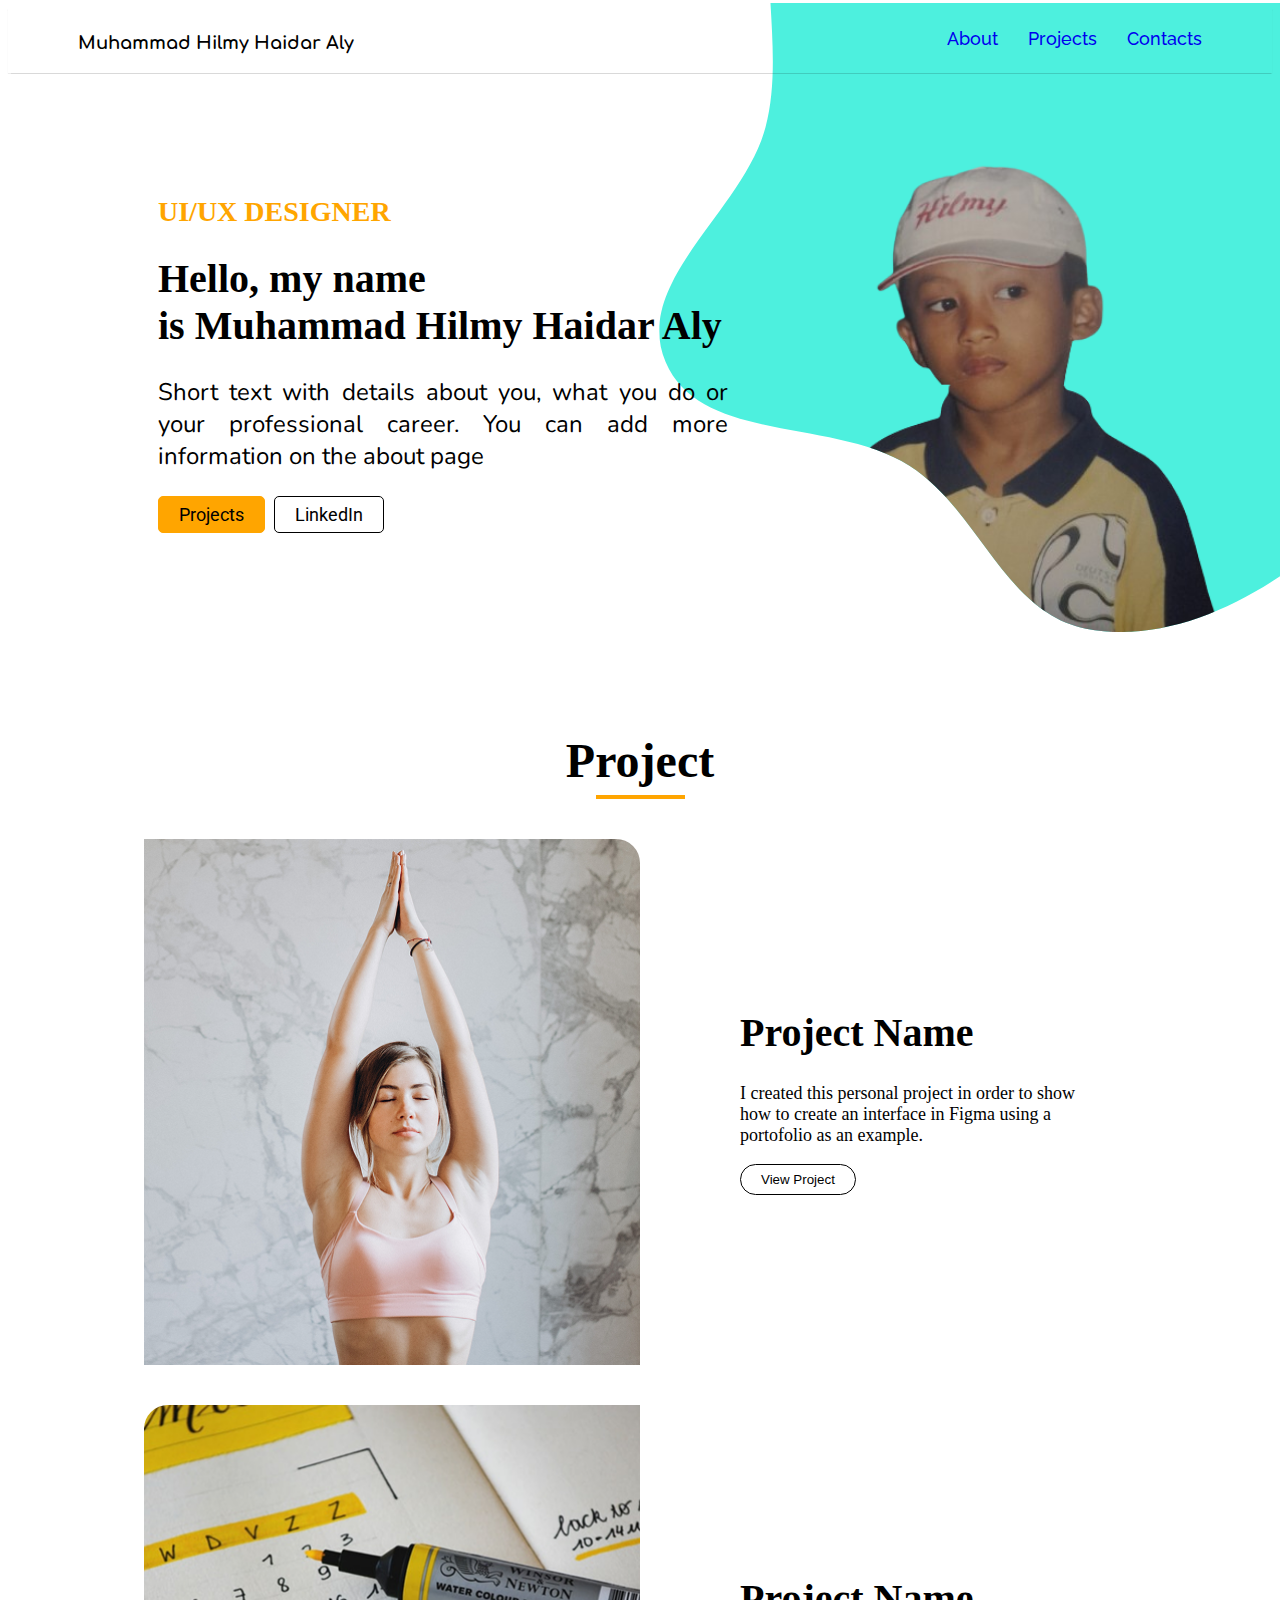
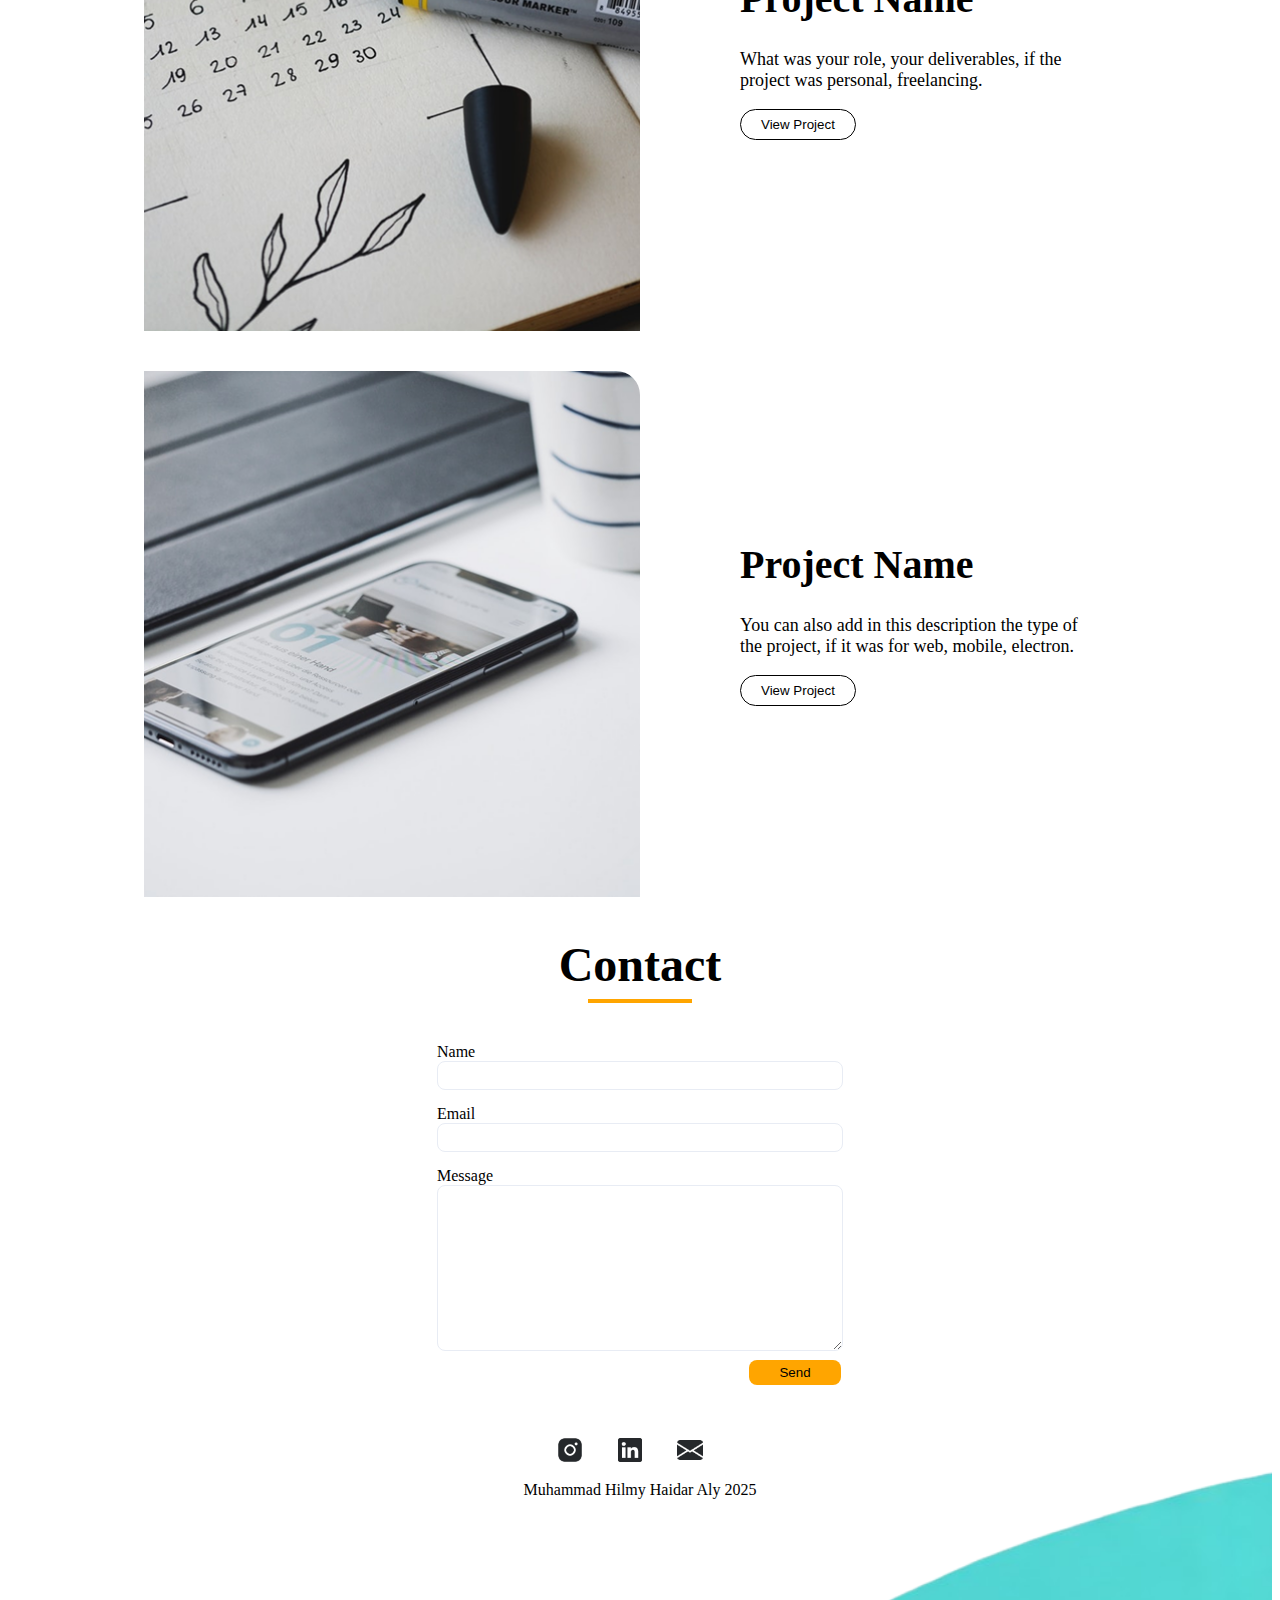
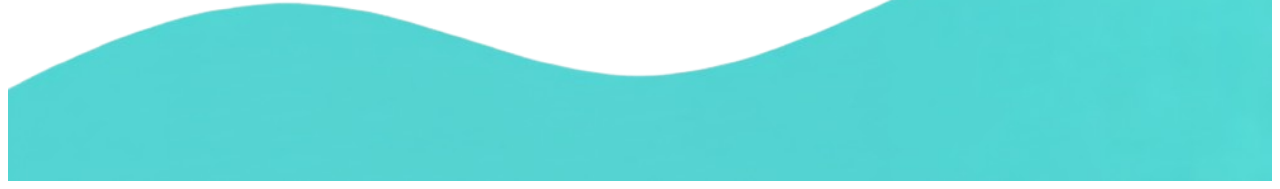
<file: index.html>
<!DOCTYPE html>
<html lang="en">
  <head>
    <meta charset="UTF-8" />
    <meta name="viewport" content="width=device-width, initial-scale=1.0" />
    <title>My-portofolio</title>

    <!-- Fonts -->
    <link
      rel="stylesheet"
      href="https://fonts.googleapis.com/css2?family=Comfortaa:wght@400;600;700&display=swap"
    />
    <link
      href="https://fonts.googleapis.com/css2?family=Raleway:wght@400;600;700&display=swap"
      rel="stylesheet"
    />
    <link
      href="https://fonts.googleapis.com/css2?family=Nunito:wght@400;600;700&display=swap"
      rel="stylesheet"
    />
    <link
      href="https://fonts.googleapis.com/css2?family=Roboto:wght@400;500;700&display=swap"
      rel="stylesheet"
    />

    <link rel="stylesheet" href="style.css" />
  </head>

  <body>
    <!-- HEADER -->
    <header>
      <p class="logo">Muhammad Hilmy Haidar Aly</p>

      <!-- checkbox + label = hamburger (mobile first) -->
      <label for="nav-toggle" class="hamburger">&#9776;</label>
      <input type="checkbox" id="nav-toggle" />

      <nav>
        <a href="./about.html" style="text-decoration: none">
          <p class="nav-item">About</p>
        </a>
        <a href="/" style="text-decoration: none">
          <p class="nav-item">Projects</p>
        </a>
        <a href="./contact.html" style="text-decoration: none">
          <p class="nav-item">Contacts</p>
        </a>
      </nav>
    </header>

    <main>
      <!-- HERO SECTION -->
      <section class="hero-container">
        <!-- Text kiri -->
        <section class="hero-text">
          <h2 class="job-type">UI/UX DESIGNER</h2>
          <h1 class="name">
            Hello, my name<br />
            is Muhammad Hilmy Haidar Aly
          </h1>
          <p class="about-me">
            Short text with details about you, what you do or your professional
            career. You can add more information on the about page
          </p>
          <div style="margin-top: 20px">
            <button class="btn-project">Projects</button>
            <button class="btn-linkedin">LinkedIn</button>
          </div>
        </section>
        <!-- SVG kanan -->
        <section class="hero-img">
          <svg
            xmlns="http://www.w3.org/2000/svg"
            width="720"
            height="629"
            viewBox="0 0 720 629"
            fill="none"
          >
            <defs>
              <clipPath id="photoClip">
                <path
                  d="M426.755 -247.339C526.01 -242.623 630.416 -205.737 691.019 -128.942C747.053 -57.9359 709.403 42.8884 725.408 131.114C738.276 202.044 786.302 264.961 775.404 336.204C763.332 415.132 724.842 490.453 662.532 542.186C597.271 596.368 510.835 641.895 426.755 625.671C345.261 609.947 319.875 506.823 250.249 462.635C174.069 414.287 41.2528 440.785 6.43092 358.913C-27.6816 278.71 83.9568 208.257 106.308 124.209C131.067 31.1084 79.6084 -81.3667 143.094 -154.976C208.865 -231.236 324.689 -252.189 426.755 -247.339Z"
                />
              </clipPath>
            </defs>
            <path
              fill-rule="evenodd"
              clip-rule="evenodd"
              d="M426.755 -247.339C526.01 -242.623 630.416 -205.737 691.019 -128.942C747.053 -57.9359 709.403 42.8884 725.408 131.114C738.276 202.044 786.302 264.961 775.404 336.204C763.332 415.132 724.842 490.453 662.532 542.186C597.271 596.368 510.835 641.895 426.755 625.671C345.261 609.947 319.875 506.823 250.249 462.635C174.069 414.287 41.2528 440.785 6.43092 358.913C-27.6816 278.71 83.9568 208.257 106.308 124.209C131.067 31.1084 79.6084 -81.3667 143.094 -154.976C208.865 -231.236 324.689 -252.189 426.755 -247.339Z"
              fill="#4DF0DE"
            />
            <image
              x="90"
              y="-90"
              width="500"
              height="1000"
              href="./assets/hilmy.png"
              clip-path="url(#photoClip)"
            />
          </svg>
        </section>
      </section>
      <!-- CARD SECTION -->
      <section class="card">
        <h1 class="title-project">Project</h1>
        <hr class="project-hr" />
        <div>
          <div class="box1">
            <h1 class="box1_h1">Project Name</h1>
            <p class="box1_p">
              I created this personal project in order to show how to create an
              interface in Figma using a portofolio as an example.
            </p>
            <button class="btn-box1">View Project</button>
          </div>
          <div class="box2"></div>
        </div>
        <div>
          <div class="box3"></div>
          <div class="box4">
            <h1 class="box4_h1">Project Name</h1>
            <p class="box4_p">
              What was your role, your deliverables, if the project was
              personal, freelancing.
            </p>
            <button class="btn-box4">View Project</button>
          </div>
        </div>
        <div>
          <div class="box5">
            <h1 class="box5_h1">Project Name</h1>
            <p class="box5_p">
              You can also add in this description the type of the project, if
              it was for web, mobile, electron.
            </p>
            <button class="btn-box5">View Project</button>
          </div>
          <div class="box6"></div>
        </div>
      </section>
      <!-- Contact -->
      <section>
        <h1 class="title-contact">Contact</h1>
        <hr class="contact-hr" />
        <form
          style="display: flex; flex-direction: column; align-items: center"
        >
          <div>
            <label for="name" class="label-name">Name</label><br />
            <input type="text" id="name" class="input-name" />
          </div>
          <div>
            <label for="email" class="label-mail">Email</label><br />
            <input type="email" id="email" class="input-mail" />
          </div>
          <div>
            <label for="message" class="label-message">Message</label><br />
            <textarea
              name="message"
              id="message"
              class="input-message"
            ></textarea>
          </div>
          <button class="btn-send">Send</button>
        </form>
      </section>
    </main>

    <footer>
      <div
        style="
          display: flex;
          justify-content: center;
          margin-top: 50px;
          position: relative;
          z-index: 10;
          gap: 30px;
        "
      >
        <div>
          <a href="https://www.instagram.com/hilmy98/" target="_blank"
            ><img
              src="./assets/instagram.png"
              alt="instagram"
              style="
                width: 30px;
                height: 30px;
                display: block;
                object-fit: contain;
              "
          /></a>
        </div>
        <div>
          <a href="https://www.linkedin.com/in/m-hilmy/" target="_blank"
            ><img
              src="./assets/linkedin.png"
              alt="linkedin"
              style="
                width: 30px;
                height: 30px;
                display: block;
                object-fit: contain;
              "
          /></a>
        </div>
        <div style="width: 50px; height: 50px">
          <a href="https://mail.google.com/" target="_blank"
            ><img
              src="./assets/email.png"
              alt="mail"
              style="
                width: 30px;
                height: 30px;
                display: block;
                object-fit: contain;
              "
          /></a>
        </div>
      </div>
      <div style="display: flex; justify-content: center; margin-top: -20px">
        <p>Muhammad Hilmy Haidar Aly 2025</p>
      </div>
      <div class="footer-wave">
        <img src="./assets/vector.png" alt="footer" />
      </div>
    </footer>
  </body>
</html>
</file>
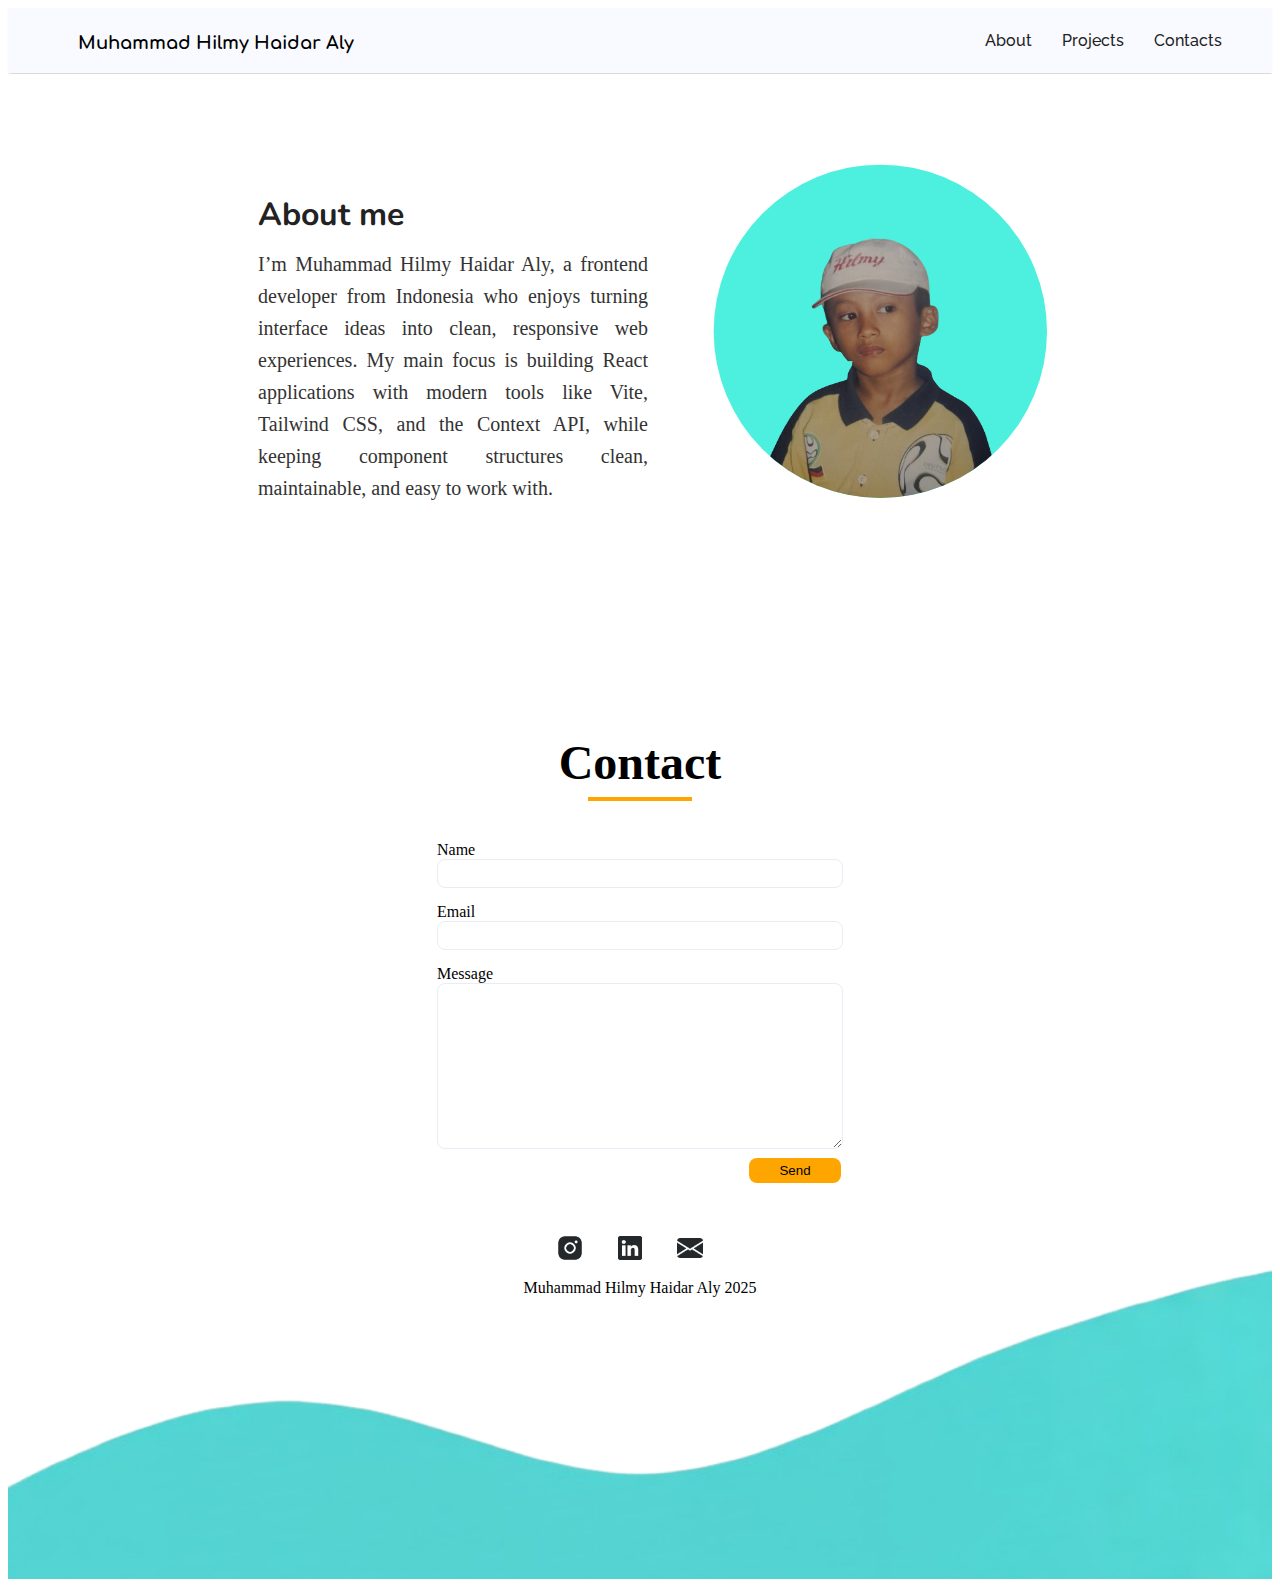
<file: about.html>
<!DOCTYPE html>
<html lang="en">
  <head>
    <meta charset="UTF-8" />
    <meta name="viewport" content="width=device-width, initial-scale=1.0" />
    <title>About</title>

    <!-- Fonts -->
    <link
      rel="stylesheet"
      href="https://fonts.googleapis.com/css2?family=Comfortaa:wght@400;600;700&display=swap"
    />
    <link
      rel="stylesheet"
      href="https://fonts.googleapis.com/css2?family=Raleway:wght@400;600;700&display=swap"
    />
    <link
      rel="stylesheet"
      href="https://fonts.googleapis.com/css2?family=Nunito:wght@400;600;700&display=swap"
    />
    <link
      rel="stylesheet"
      href="https://fonts.googleapis.com/css2?family=Roboto:wght@400;500;700&display=swap"
    />

    <link rel="stylesheet" href="styles.css" />
  </head>

  <body>
    <header>
      <p class="logo">Muhammad Hilmy Haidar Aly</p>

      <!-- checkbox + label = hamburger (mobile first) -->
      <input type="checkbox" id="nav-toggle" />
      <label for="nav-toggle" class="hamburger">&#9776;</label>

      <nav>
        <a href="./about.html">
          <p class="nav-item">About</p>
        </a>
        <a href="./index.html">
          <p class="nav-item">Projects</p>
        </a>
        <a href="./contact.html">
          <p class="nav-item">Contacts</p>
        </a>
      </nav>
    </header>

    <main>
      <section class="about-section">
        <div class="about-content">
          <h1>About me</h1>
          <p>
            I’m Muhammad Hilmy Haidar Aly, a frontend developer from Indonesia
            who enjoys turning interface ideas into clean, responsive web
            experiences. My main focus is building React applications with
            modern tools like Vite, Tailwind CSS, and the Context API, while
            keeping component structures clean, maintainable, and easy to work
            with.
          </p>
        </div>
        <div class="about-photo">
          <svg viewBox="0 0 600 600">
            <circle r="200" cx="250" cy="250" fill="#4DF0DE" />
            <!-- Mask lingkaran -->
            <mask id="svgmask1">
              <rect width="600" height="400" fill="black" />
              <circle r="200" cx="250" cy="250" fill="white" />
            </mask>
            <!-- Foto termask -->
            <image
              x="-50"
              y="105"
              width="600"
              height="400"
              href="./assets/hilmy.png"
              mask="url(#svgmask1)"
            />
          </svg>
        </div>
      </section>
      <!-- Contact -->
      <section>
        <h1 class="title-contact">Contact</h1>
        <hr class="contact-hr" />
        <form
          style="display: flex; flex-direction: column; align-items: center"
        >
          <div>
            <label for="name" class="label-name">Name</label><br />
            <input type="text" id="name" class="input-name" />
          </div>
          <div>
            <label for="email" class="label-mail">Email</label><br />
            <input type="email" id="email" class="input-mail" />
          </div>
          <div>
            <label for="message" class="label-message">Message</label><br />
            <textarea
              name="message"
              id="message"
              class="input-message"
            ></textarea>
          </div>
          <button class="btn-send">Send</button>
        </form>
      </section>
    </main>

    <footer>
      <div
        style="
          display: flex;
          justify-content: center;
          margin-top: 50px;
          position: relative;
          z-index: 10;
          gap: 30px;
        "
      >
        <div>
          <a href="https://www.instagram.com/hilmy98/" target="_blank"
            ><img
              src="./assets/instagram.png"
              alt="instagram"
              style="
                width: 30px;
                height: 30px;
                display: block;
                object-fit: contain;
              "
          /></a>
        </div>
        <div>
          <a href="https://www.linkedin.com/in/m-hilmy/" target="_blank"
            ><img
              src="./assets/linkedin.png"
              alt="linkedin"
              style="
                width: 30px;
                height: 30px;
                display: block;
                object-fit: contain;
              "
          /></a>
        </div>
        <div style="width: 50px; height: 50px">
          <a href="https://mail.google.com/" target="_blank"
            ><img
              src="./assets/email.png"
              alt="mail"
              style="
                width: 30px;
                height: 30px;
                display: block;
                object-fit: contain;
              "
          /></a>
        </div>
      </div>
      <div style="display: flex; justify-content: center; margin-top: -20px">
        <p>Muhammad Hilmy Haidar Aly 2025</p>
      </div>
      <div class="footer-wave">
        <img src="./assets/vector.png" alt="footer" />
      </div>
    </footer>
  </body>
</html>
</file>
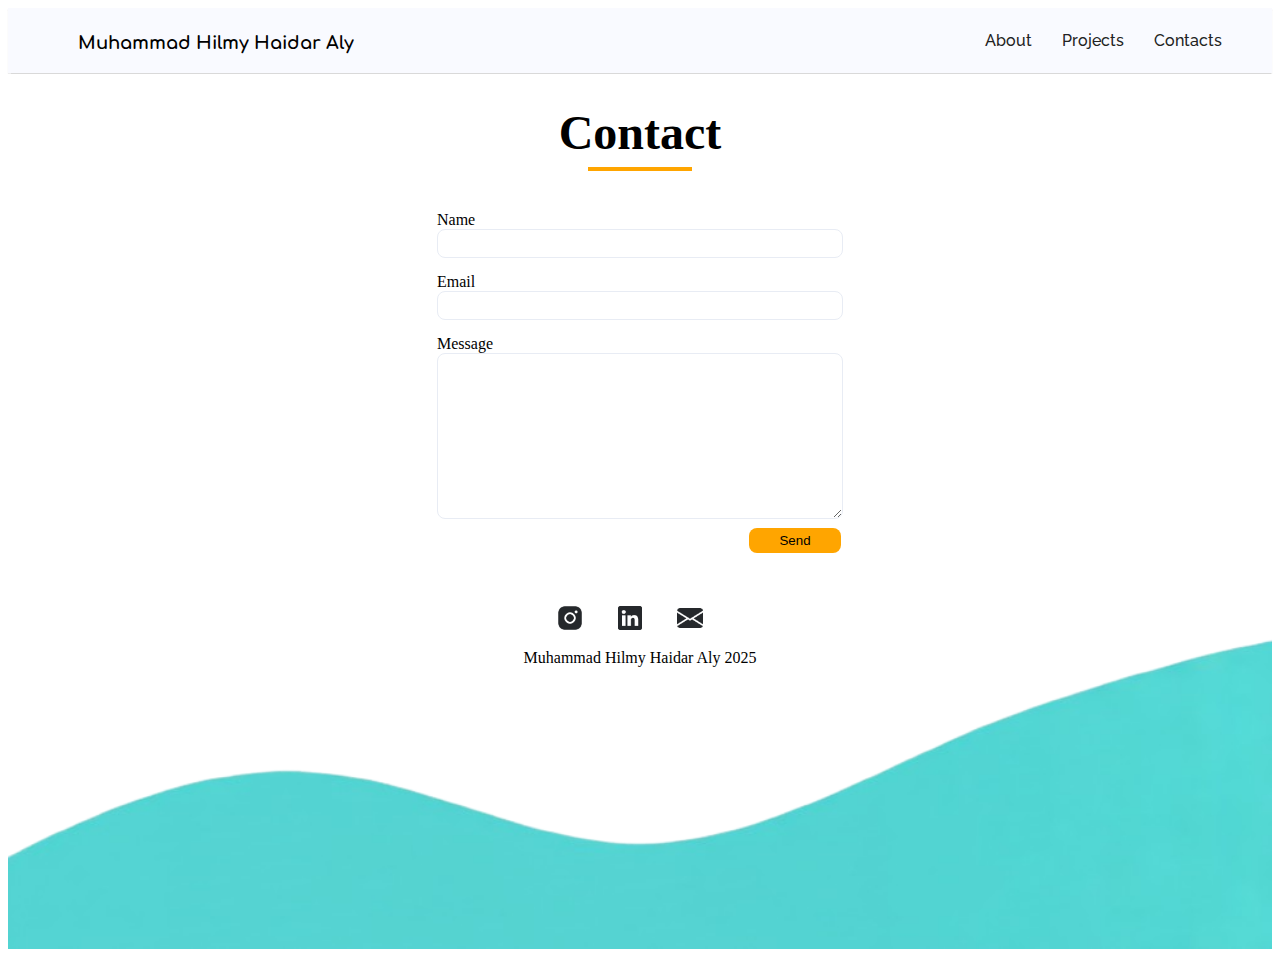
<file: contact.html>
<!DOCTYPE html>
<html lang="en">
  <head>
    <meta charset="UTF-8" />
    <meta name="viewport" content="width=device-width, initial-scale=1.0" />
    <title>About</title>

    <!-- Fonts -->
    <link
      rel="stylesheet"
      href="https://fonts.googleapis.com/css2?family=Comfortaa:wght@400;600;700&display=swap"
    />
    <link
      rel="stylesheet"
      href="https://fonts.googleapis.com/css2?family=Raleway:wght@400;600;700&display=swap"
    />
    <link
      rel="stylesheet"
      href="https://fonts.googleapis.com/css2?family=Nunito:wght@400;600;700&display=swap"
    />
    <link
      rel="stylesheet"
      href="https://fonts.googleapis.com/css2?family=Roboto:wght@400;500;700&display=swap"
    />

    <link rel="stylesheet" href="styles.css" />
  </head>

  <body>
    <header>
      <p class="logo">Muhammad Hilmy Haidar Aly</p>

      <!-- checkbox + label = hamburger (mobile first) -->
      <input type="checkbox" id="nav-toggle" />
      <label for="nav-toggle" class="hamburger">&#9776;</label>

      <nav>
        <a href="./about.html">
          <p class="nav-item">About</p>
        </a>
        <a href="./index.html">
          <p class="nav-item">Projects</p>
        </a>
        <p class="nav-item">Contacts</p>
      </nav>
    </header>

    <main>
      <!-- Contact -->
      <section>
        <h1 class="title-contact">Contact</h1>
        <hr class="contact-hr" />
        <form
          style="display: flex; flex-direction: column; align-items: center"
        >
          <div>
            <label for="name" class="label-name">Name</label><br />
            <input type="text" id="name" class="input-name" />
          </div>
          <div>
            <label for="email" class="label-mail">Email</label><br />
            <input type="email" id="email" class="input-mail" />
          </div>
          <div>
            <label for="message" class="label-message">Message</label><br />
            <textarea
              name="message"
              id="message"
              class="input-message"
            ></textarea>
          </div>
          <button class="btn-send">Send</button>
        </form>
      </section>
    </main>

    <footer>
      <div
        style="
          display: flex;
          justify-content: center;
          margin-top: 50px;
          position: relative;
          z-index: 10;
          gap: 30px;
        "
      >
        <div>
          <a href="https://www.instagram.com/hilmy98/" target="_blank"
            ><img
              src="./assets/instagram.png"
              alt="instagram"
              style="
                width: 30px;
                height: 30px;
                display: block;
                object-fit: contain;
              "
          /></a>
        </div>
        <div>
          <a href="https://www.linkedin.com/in/m-hilmy/" target="_blank"
            ><img
              src="./assets/linkedin.png"
              alt="linkedin"
              style="
                width: 30px;
                height: 30px;
                display: block;
                object-fit: contain;
              "
          /></a>
        </div>
        <div style="width: 50px; height: 50px">
          <a href="https://mail.google.com/" target="_blank"
            ><img
              src="./assets/email.png"
              alt="mail"
              style="
                width: 30px;
                height: 30px;
                display: block;
                object-fit: contain;
              "
          /></a>
        </div>
      </div>
      <div style="display: flex; justify-content: center; margin-top: -20px">
        <p>Muhammad Hilmy Haidar Aly 2025</p>
      </div>
      <div class="footer-wave">
        <img src="./assets/vector.png" alt="footer" />
      </div>
    </footer>
  </body>
</html>
</file>
<file: style.css>
<<<<<<< HEAD
/* =============== style halaman index =============== */
/* ========== MOBILE FIRST (DEFAULT) ========== */

html,
body {
  overflow-x: hidden;
  margin: 0;
  padding: 0;
  background-color: #f9faff;
}

/* HEADER MOBILE */
header {
  display: flex;
  flex-direction: row; /* mobile: logo kiri, hamburger kanan */
  justify-content: space-between;
  align-items: center;
  padding: 20px;
  z-index: 50;
  position: fixed;
  top: 0;
  left: 0;
  right: 0;
  box-shadow: 0 0.5px 1px rgba(0, 0, 0, 0.15);
}

.logo {
  margin: 0;
  font-family: Comfortaa;
  font-size: 18px;
  font-weight: 700;
}

header nav {
  display: flex;
  gap: 30px;
  position: fixed;
  top: 70px;

  /* FULL LEBAR LAYAR */
  left: 20px;
  right: 20px;
  width: auto;
  margin: 0 auto;

  flex-direction: column;
  background-color: #f9faff;
  padding: 10px 16px;
  border-radius: 0 0 8px 8px;
  box-shadow: 0 8px 20px rgba(0, 0, 0, 0.12);
  background-color: rgba(249, 250, 255, 0.5);
  display: none; /* MOBILE FIRST: disembunyikan */
  z-index: 60;
  text-align: center;
}

.nav-item {
  margin: 0;
  font-family: Raleway;
  font-size: 18px;
  font-weight: 700;
}

/* HAMBURGER CHECKBOX (MOBILE FIRST) */
#nav-toggle {
  display: none; /* sembunyikan checkbox */
}

.hamburger {
  font-size: 26px;
  cursor: pointer;
  user-select: none;
}

/* Saat checkbox dicentang → tampilkan nav (masih mobile) */
#nav-toggle:checked ~ nav {
  display: flex;
}

/* HERO MOBILE */
.job-type {
  color: #4df0de;
  font-size: clamp(1.5rem, 6vw, 3rem);
}

.name {
  font-size: clamp(1.5rem, 4vw, 3rem);
  text-align: justify;
}

.about-me {
  font-size: clamp(0.5rem, 4vw, 3rem);
  font-family: Nunito;
  text-align: justify;
}

.btn-project {
  padding: 5px 10px;
  background-color: #4df0de;
  border: 1px solid #4df0de;
  border-radius: 5px;
  font-family: Roboto;
  font-size: 18px;
}

.btn-linkedin {
  padding: 5px 10px;
  border: 1px solid black;
  background-color: white;
  border-radius: 5px;
  margin-left: 3px;
  font-family: Roboto;
  font-size: 18px;
}

/* HERO MOBILE */
.hero-container {
  display: flex;
  flex-direction: row; /* teks kiri, gambar kanan */
  align-items: center;
  gap: 12px;
  margin-left: 0;
  position: relative; /* anchor untuk hero-img absolute */
  padding-top: 600px;
  padding-left: 50px;
}

.hero-text {
  margin-top: 40px;
  margin-left: 50px;
  text-align: left;
  position: relative;
  z-index: 20;
  max-width: 60%;
}

.hero-img {
  position: absolute; /* jadi background bentuk kuning+foto */
  top: -80px; /* tarik ke atas */
  right: -10%; /* sedikit keluar kanan */
  margin: 0;
  transform: scale(1);
  width: auto;
  display: flex;
  justify-content: center;
  z-index: 3;
}

.card {
  margin-top: 250px;
}

.card > div {
  display: flex;
  flex-direction: column;
  /* gap: 20px; */
  margin-bottom: 40px;
  padding: 0 10px;

  .box1 {
    order: 2;
    border-top-left-radius: 0px;
    border-top-right-radius: 0px;
  }

  .box2 {
    order: 1;
    border-bottom-left-radius: 0px;
    border-bottom-right-radius: 0px;
  }

  .box3 {
    border-bottom-left-radius: 0px;
    border-bottom-right-radius: 0px;
  }

  .box4 {
    border-top-left-radius: 0px;
    border-top-right-radius: 0px;
  }

  .box5 {
    order: 2;
    border-top-left-radius: 0px;
    border-top-right-radius: 0px;
  }

  .box6 {
    order: 1;
    border-bottom-left-radius: 0px;
    border-bottom-right-radius: 0px;
  }
}

/* .card > div .box1 + .box2 {
  flex-direction: column-reverse;
} */

/* Semua box responsif mobile */
.box1,
.box2,
.box3,
.box4,
.box5,
.box6 {
  width: 100%;
  min-height: 500px;
  background-size: cover;
  background-position: center;
  border-radius: 24px;
}

.box1,
.box4,
.box5 {
  background-color: #ffffff;
}

.box1_h1 {
  font-size: 36px;
  font-weight: 700;
  margin-top: 170px;
  margin-left: 50px;
}

.box1_p {
  font-size: 16px;
  font-weight: 400;
  margin-left: 50px;
  margin-right: 50px;
}

.btn-box1 {
  display: block;
  border-radius: 20px;
  padding: 7px 10px;
  background-color: #fff;
  border: 1px solid #000;
  margin-left: 50px;
}

.box4_h1 {
  font-size: 36px;
  font-weight: 700;
  margin-top: 170px;
  margin-left: 50px;
}

.box4_p {
  font-size: 16px;
  font-weight: 400;
  margin-left: 50px;
  margin-right: 50px;
}

.btn-box4 {
  display: block;
  border-radius: 20px;
  padding: 7px 10px;
  background-color: #fff;
  border: 1px solid #000;
  margin-left: 50px;
}

.box5_h1 {
  font-size: 36px;
  font-weight: 700;
  margin-top: 170px;
  margin-left: 50px;
}

.box5_p {
  font-size: 16px;
  font-weight: 400;
  margin-left: 50px;
  margin-right: 50px;
}

.btn-box5 {
  display: block;
  border-radius: 20px;
  padding: 7px 10px;
  background-color: #fff;
  border: 1px solid #000;
  margin-left: 50px;
}

.box2 {
  background-image: url("./assets/box1.png");
}

.box3 {
  background-image: url("./assets/box2.png");
}

.box6 {
  background-image: url("./assets/box3.png");
}

.footer-wave {
  margin: 0;
  padding: 0;
}

.footer-wave img {
  width: 100%;
  display: block; /* WAJIB: hilangkan jarak kosong default */
  margin: 0;
  padding: 0;
}

.title-project {
  display: flex;
  justify-content: center;
  font-size: 40px;
}

.title-contact {
  display: flex;
  justify-content: center;
  font-size: 40px;
}

.project-hr {
  width: 85px;
  margin: -25px auto 40px auto;
  border: 2px solid #4df0de;
}

.contact-hr {
  width: 100px;
  margin: -25px auto 40px auto;
  border: 2px solid #4df0de;
}

.label-name {
  font-size: 16px;
  font-weight: 400;
}

.input-name {
  width: 300px;
  border: 1px solid #e8ecf4;
  height: 25px;
  border-radius: 8px;
  margin-bottom: 15px;
}

.label-mail {
  font-size: 16px;
  font-weight: 400;
}

.input-mail {
  width: 300px;
  border: 1px solid #e8ecf4;
  height: 25px;
  border-radius: 8px;
  margin-bottom: 15px;
}

.label-message {
  font-size: 16px;
  font-weight: 400;
}

.input-message {
  width: 300px;
  border: 1px solid #e8ecf4;
  height: 160px;
  border-radius: 8px;
  margin-bottom: 5px;
}

.btn-send {
  margin-left: 210px;
  padding: 5px 30px;
  background-color: #4df0de;
  border: none;
  border-radius: 8px;
}

/* ========== DESKTOP (OVERRIDE) ========== */
@media screen and (min-width: 1024px) {
  .hamburger {
    display: none; /* desktop: hamburger hilang */
  }

  header {
    flex-direction: row;
    justify-content: space-between;
    align-items: center;
    padding: 20px 50px;
    position: fixed;
    top: 0;
    left: 0;
    right: 0;
    box-shadow: 0 0.5px 1px rgba(0, 0, 0, 0.15);
  }

  header nav {
    position: absolute;
    z-index: 10;
    right: 0;
    margin-top: -50px;
    margin-right: 70px;
    flex-direction: row;
    background: none;
    box-shadow: none;
    padding: 0;
    display: flex; /* desktop: nav selalu kelihatan */
    width: auto;
    left: auto;
  }

  .logo {
    margin: 0;
    font-family: Comfortaa;
    font-size: 18px;
    font-weight: 700;
    margin-top: 5px;
    margin-left: 20px;
  }

  .nav-item {
    margin: 0;
    font-family: Raleway;
    font-size: 18px;
    font-weight: 500;
  }

  /* HERO DESKTOP */
  .job-type {
    color: #4df0de;
    font-size: 28px;
  }

  .name {
    font-size: 40px;
  }

  .about-me {
    font-size: 24px;
    font-family: Nunito;
    text-align: justify;
    max-width: 570px;
  }

  .hero-container {
    flex-direction: row;
    justify-content: space-between;
    padding: 70px 100px;
    position: relative;
  }

  .hero-img {
    position: absolute;
    top: -70px;
    right: 0;
    left: 0;
    z-index: 3;
    margin-bottom: 50px;
    transform: translateX(30%) scale(1);
  }

  .hero-text {
    margin-top: 80px;
    /* text-align: left; */
  }

  .btn-project {
    /* padding: 7px 10px; */
    padding: auto;
    background-color: #4df0de;
    border: 1px solid #4df0de;
    border-radius: 5px;
    font-family: Roboto;
    font-size: 18px;
  }

  .btn-linkedin {
    padding: auto;
    /* padding: 7px 10px; */
    border: 1px solid black;
    background-color: white;
    border-radius: 5px;
    margin-left: 5px;
    font-family: Roboto;
    font-size: 18px;
  }

  /* CARD DESKTOP */
  .card {
    margin-top: 300px;
  }

  .card > div {
    flex-direction: row;
    gap: 0;
    justify-content: center;
    padding: 0;
  }

  .title-project {
    display: flex;
    justify-content: center;
    margin-top: -250px;
    font-size: 48px;
  }

  .title-contact {
    display: flex;
    justify-content: center;
    font-size: 48px;
  }

  .project-hr {
    width: 85px;
    margin: -25px auto 40px auto;
    border: 2px solid #4df0de;
  }

  .contact-hr {
    width: 100px;
    margin: -25px auto 40px auto;
    border: 2px solid #4df0de;
  }

  /* BOX 496 × 526 */
  .box1,
  .box2,
  .box3,
  .box4,
  .box5,
  .box6 {
    width: 496px;
    height: 526px;
  }

  .box1 {
    background-color: white;
    border-top-left-radius: 24px;
    border-top-right-radius: 0px;
    border-bottom-left-radius: 24px;
    border-bottom-right-radius: 0px;
  }

  .box1_h1 {
    font-size: 40px;
    font-weight: 700;
    margin-top: 170px;
    margin-left: 100px;
  }

  .box1_p {
    font-size: 18px;
    font-weight: 400;
    margin-left: 100px;
  }

  .btn-box1 {
    display: block;
    border-radius: 20px;
    padding: 7px 20px;
    background-color: #fff;
    border: 1px solid #000;
    margin-left: 100px;
  }

  .box2 {
    background-image: url("./assets/box1.png");
    border-top-right-radius: 24px;
    border-top-left-radius: 0px;
    border-bottom-right-radius: 24px;
    border-bottom-left-radius: 0px;
  }

  .box3 {
    background-image: url("./assets/box2.png");
    border-top-left-radius: 24px;
    border-top-right-radius: 0px;
    border-bottom-left-radius: 24px;
    border-bottom-right-radius: 0px;
  }

  .box4 {
    background-color: white;
    border-top-right-radius: 24px;
    border-top-left-radius: 0px;
    border-bottom-right-radius: 24px;
    border-bottom-left-radius: 0px;
  }

  .box4_h1 {
    font-size: 40px;
    font-weight: 700;
    margin-top: 170px;
    margin-left: 100px;
  }

  .box4_p {
    font-size: 18px;
    font-weight: 400;
    margin-left: 100px;
  }

  .btn-box4 {
    display: block;
    border-radius: 20px;
    padding: 7px 20px;
    background-color: #fff;
    border: 1px solid #000;
    margin-left: 100px;
  }

  .box5 {
    background-color: white;
    border-top-left-radius: 24px;
    border-top-right-radius: 0px;
    border-bottom-left-radius: 24px;
    border-bottom-right-radius: 0px;
  }

  .box5_h1 {
    font-size: 40px;
    font-weight: 700;
    margin-top: 170px;
    margin-left: 100px;
  }

  .box5_p {
    font-size: 18px;
    font-weight: 400;
    margin-left: 100px;
  }

  .btn-box5 {
    display: block;
    border-radius: 20px;
    padding: 7px 20px;
    background-color: #fff;
    border: 1px solid #000;
    margin-left: 100px;
  }

  .box6 {
    background-image: url("./assets/box3.png");
    border-top-right-radius: 24px;
    border-bottom-right-radius: 24px;
    border-bottom-left-radius: 0px;
    border-top-left-radius: 0px;
  }

  .btn-send {
    margin-left: 310px;
    padding: 5px 30px;
    background-color: #4df0de;
    border: none;
    border-radius: 8px;
  }

  .footer-wave {
    margin: 0;
    padding: 0;
    margin-top: -50px;
  }

  .footer-wave img {
    width: 100%;
    display: block;
    margin: 0;
    padding: 0;
  }

  .label-name {
    font-size: 16px;
    font-weight: 400;
  }

  .input-name {
    width: 400px;
    border: 1px solid #e8ecf4;
    height: 25px;
    border-radius: 8px;
    margin-bottom: 15px;
  }

  .label-mail {
    font-size: 16px;
    font-weight: 400;
  }

  .input-mail {
    width: 400px;
    border: 1px solid #e8ecf4;
    height: 25px;
    border-radius: 8px;
    margin-bottom: 15px;
  }

  .label-message {
    font-size: 16px;
    font-weight: 400;
  }

  .input-message {
    width: 400px;
    border: 1px solid #e8ecf4;
    height: 160px;
    border-radius: 8px;
    margin-bottom: 5px;
  }
}
=======
/* =============== style halaman index =============== */
/* ========== MOBILE FIRST (DEFAULT) ========== */

html,
body {
  overflow-x: hidden !important;
  margin: 0;
  padding: 0;
  background-color: #f9faff;
}

/* HEADER MOBILE */
header {
  display: flex;
  flex-direction: row; /* mobile: logo kiri, hamburger kanan */
  justify-content: space-between;
  align-items: center;
  padding: 20px;
  z-index: 50;
  position: relative;
}

.logo {
  margin: 0;
  font-family: Comfortaa;
  font-size: 18px;
  font-weight: 700;
}

header nav {
  display: flex;
  gap: 30px;
  position: fixed !important;
  top: 70px;

  /* FULL LEBAR LAYAR */
  left: 20px;
  right: 20px;
  width: auto;
  margin: 0 auto;

  flex-direction: column;
  background-color: #f9faff;
  padding: 10px 16px;
  border-radius: 0 0 8px 8px;
  box-shadow: 0 8px 20px rgba(0, 0, 0, 0.12);
  background-color: rgba(249, 250, 255, 0.5);
  display: none; /* MOBILE FIRST: disembunyikan */
  z-index: 60;
  text-align: center;
}

.nav-item {
  margin: 0;
  font-family: Raleway;
  font-size: 18px;
  font-weight: 700;
}

/* HAMBURGER CHECKBOX (MOBILE FIRST) */
#nav-toggle {
  display: none; /* sembunyikan checkbox */
}

.hamburger {
  font-size: 26px;
  cursor: pointer;
  user-select: none;
}

/* Saat checkbox dicentang → tampilkan nav (masih mobile) */
#nav-toggle:checked ~ nav {
  display: flex;
}

/* HERO MOBILE */
.job-type {
  color: gold;
  font-size: 28px;
}

.name {
  font-size: 22px;
}

.about-me {
  font-size: 16px;
  font-family: Nunito;
}

.btn-project {
  padding: 5px 15px;
  background-color: gold;
  border: 1px solid #ffa500;
  border-radius: 5px;
  font-family: Roboto;
  font-size: 18px;
}

.btn-linkedin {
  padding: 5px 15px;
  border: 1px solid black;
  background-color: white;
  border-radius: 5px;
  margin-left: 5px;
  font-family: Roboto;
  font-size: 18px;
}

/* HERO MOBILE */
.hero-container {
  display: flex !important;
  flex-direction: row !important; /* teks kiri, gambar kanan */
  align-items: center !important;
  padding: 0 16px !important;
  gap: 12px;
  margin-left: 0;
  position: relative; /* anchor untuk hero-img absolute */
}

.hero-text {
  margin-top: 40px !important;
  margin-left: 50px;
  text-align: left !important;
  position: relative;
  z-index: 20;
  max-width: 60%;
}

.hero-img {
  position: absolute !important; /* jadi background bentuk kuning+foto */
  top: -80px; /* tarik ke atas */
  right: -10%; /* sedikit keluar kanan */
  margin: 0 !important;
  transform: scale(1);
  width: auto !important;
  display: flex;
  justify-content: center;
  z-index: 3;
}

.card {
  margin-top: 250px !important;
}

.card > div {
  display: flex;
  flex-direction: column;
  gap: 20px;
  margin-bottom: 40px;
  padding: 0 10px;
}

/* Semua box responsif mobile */
.box1,
.box2,
.box3,
.box4,
.box5,
.box6 {
  width: 100% !important;
  min-height: 500px;
  background-size: cover;
  background-position: center;
  border-radius: 24px;
}

.box1_h1 {
  font-size: 36px;
  font-weight: 700;
  margin-top: 170px;
  margin-left: 50px;
}

.box1_p {
  font-size: 16px;
  font-weight: 400;
  margin-left: 50px;
  margin-right: 50px;
}

.btn-box1 {
  display: block;
  border-radius: 20px;
  padding: 7px 10px;
  background-color: #fff;
  border: 1px solid #000;
  margin-left: 50px;
}

.box4_h1 {
  font-size: 36px;
  font-weight: 700;
  margin-top: 170px;
  margin-left: 50px;
}

.box4_p {
  font-size: 16px;
  font-weight: 400;
  margin-left: 50px;
  margin-right: 50px;
}

.btn-box4 {
  display: block;
  border-radius: 20px;
  padding: 7px 10px;
  background-color: #fff;
  border: 1px solid #000;
  margin-left: 50px;
}

.box5_h1 {
  font-size: 36px;
  font-weight: 700;
  margin-top: 170px;
  margin-left: 50px;
}

.box5_p {
  font-size: 16px;
  font-weight: 400;
  margin-left: 50px;
  margin-right: 50px;
}

.btn-box5 {
  display: block;
  border-radius: 20px;
  padding: 7px 10px;
  background-color: #fff;
  border: 1px solid #000;
  margin-left: 50px;
}

.box2 {
  background-image: url("./assets/box1.png");
}

.box3 {
  background-image: url("./assets/box2.png");
}

.box6 {
  background-image: url("./assets/box3.png");
}

.footer-wave {
  margin: 0;
  padding: 0;
}

.footer-wave img {
  width: 100%;
  display: block; /* WAJIB: hilangkan jarak kosong default */
  margin: 0;
  padding: 0;
}

.title-project {
  display: flex;
  justify-content: center;
  margin-top: 100px;
  font-size: 40px;
}

.title-contact {
  display: flex;
  justify-content: center;
  font-size: 40px;
}

.project-hr {
  width: 85px;
  margin: -25px auto 40px auto;
  border: 2px solid #ffa500;
}

.contact-hr {
  width: 100px;
  margin: -25px auto 40px auto;
  border: 2px solid #ffa500;
}

.label-name {
  font-size: 16px;
  font-weight: 400;
}

.input-name {
  width: 300px;
  border: 1px solid #e8ecf4;
  height: 25px;
  border-radius: 8px;
  margin-bottom: 15px;
}

.label-mail {
  font-size: 16px;
  font-weight: 400;
}

.input-mail {
  width: 300px;
  border: 1px solid #e8ecf4;
  height: 25px;
  border-radius: 8px;
  margin-bottom: 15px;
}

.label-message {
  font-size: 16px;
  font-weight: 400;
}

.input-message {
  width: 300px;
  border: 1px solid #e8ecf4;
  height: 160px;
  border-radius: 8px;
  margin-bottom: 5px;
}

.btn-send {
  margin-left: 210px;
  padding: 5px 30px;
  background-color: #ffa500;
  border: none;
  border-radius: 8px;
}

/* ========== DESKTOP (OVERRIDE) ========== */
@media screen and (min-width: 1024px) {
  .hamburger {
    display: none; /* desktop: hamburger hilang */
  }

  header {
    flex-direction: row;
    justify-content: space-between;
    align-items: center;
    padding: 20px 50px;
  }

  header nav {
    position: absolute !important;
    z-index: 10;
    right: 0;
    margin-top: -50px;
    margin-right: 70px;
    flex-direction: row;
    background: none;
    box-shadow: none;
    padding: 0;
    display: flex !important; /* desktop: nav selalu kelihatan */
    width: auto;
    left: auto;
  }

  .logo {
    margin: 0;
    font-family: Comfortaa;
    font-size: 18px;
    font-weight: 700;
    margin-top: 5px;
    margin-left: 20px;
  }

  .nav-item {
    margin: 0;
    font-family: Raleway;
    font-size: 18px;
    font-weight: 500;
  }

  /* HERO DESKTOP */
  .job-type {
    color: #ffa500;
    font-size: 28px;
  }

  .name {
    font-size: 40px;
  }

  .about-me {
    font-size: 24px;
    font-family: Nunito;
  }

  .hero-container {
    flex-direction: row !important;
    justify-content: space-between;
    padding: 0 100px !important;
    position: relative;
  }

  .hero-img {
    position: absolute !important;
    top: -70px;
    right: 0;
    left: 0;
    z-index: 3;
    margin-bottom: 50px;
    transform: translateX(30%) scale(1) !important;
  }

  .hero-text {
    margin-top: 100px !important;
    /* text-align: left !important; */
  }

  .btn-project {
    padding: 7px 20px;
    background-color: #ffa500;
    border: 1px solid #ffa500;
    border-radius: 5px;
    font-family: Roboto;
    font-size: 18px;
  }

  .btn-linkedin {
    padding: 7px 20px;
    border: 1px solid black;
    background-color: white;
    border-radius: 5px;
    margin-left: 5px;
    font-family: Roboto;
    font-size: 18px;
  }

  /* CARD DESKTOP */
  .card {
    margin-top: 300px !important;
  }

  .card > div {
    flex-direction: row;
    gap: 0;
    justify-content: center;
    padding: 0;
  }

  .title-project {
    display: flex;
    justify-content: center;
    margin-top: -100px;
    font-size: 48px;
  }

  .title-contact {
    display: flex;
    justify-content: center;
    font-size: 48px;
  }

  .project-hr {
    width: 85px;
    margin: -25px auto 40px auto;
    border: 2px solid #ffa500;
  }

  .contact-hr {
    width: 100px;
    margin: -25px auto 40px auto;
    border: 2px solid #ffa500;
  }

  /* BOX 496 × 526 */
  .box1,
  .box2,
  .box3,
  .box4,
  .box5,
  .box6 {
    width: 496px !important;
    height: 526px !important;
  }

  .box1 {
    background-color: white;
    border-top-left-radius: 24px;
    border-top-right-radius: 0px !important;
    border-bottom-left-radius: 24px;
    border-bottom-right-radius: 0px !important;
  }

  .box1_h1 {
    font-size: 40px;
    font-weight: 700;
    margin-top: 170px;
    margin-left: 100px;
  }

  .box1_p {
    font-size: 18px;
    font-weight: 400;
    margin-left: 100px;
  }

  .btn-box1 {
    display: block;
    border-radius: 20px;
    padding: 7px 20px;
    background-color: #fff;
    border: 1px solid #000;
    margin-left: 100px;
  }

  .box2 {
    background-image: url("./assets/box1.png");
    border-top-right-radius: 24px;
    border-top-left-radius: 0px !important;
    border-bottom-right-radius: 24px;
    border-bottom-left-radius: 0px !important;
  }

  .box3 {
    background-image: url("./assets/box2.png");
    border-top-left-radius: 24px;
    border-top-right-radius: 0px !important;
    border-bottom-left-radius: 24px;
    border-bottom-right-radius: 0px !important;
  }

  .box4 {
    background-color: white;
    border-top-right-radius: 24px;
    border-top-left-radius: 0px !important;
    border-bottom-right-radius: 24px;
    border-bottom-left-radius: 0px !important;
  }

  .box4_h1 {
    font-size: 40px;
    font-weight: 700;
    margin-top: 170px;
    margin-left: 100px;
  }

  .box4_p {
    font-size: 18px;
    font-weight: 400;
    margin-left: 100px;
  }

  .btn-box4 {
    display: block;
    border-radius: 20px;
    padding: 7px 20px;
    background-color: #fff;
    border: 1px solid #000;
    margin-left: 100px;
  }

  .box5 {
    background-color: white;
    border-top-left-radius: 24px;
    border-top-right-radius: 0px !important;
    border-bottom-left-radius: 24px;
    border-bottom-right-radius: 0px !important;
  }

  .box5_h1 {
    font-size: 40px;
    font-weight: 700;
    margin-top: 170px;
    margin-left: 100px;
  }

  .box5_p {
    font-size: 18px;
    font-weight: 400;
    margin-left: 100px;
  }

  .btn-box5 {
    display: block;
    border-radius: 20px;
    padding: 7px 20px;
    background-color: #fff;
    border: 1px solid #000;
    margin-left: 100px;
  }

  .box6 {
    background-image: url("./assets/box3.png");
    border-top-right-radius: 24px;
    border-bottom-right-radius: 24px;
    border-bottom-left-radius: 0px !important;
    border-top-left-radius: 0px !important;
  }

  .btn-send {
    margin-left: 310px;
    padding: 5px 30px;
    background-color: #ffa500;
    border: none;
    border-radius: 8px;
  }

  .footer-wave {
    margin: 0;
    padding: 0;
    margin-top: -50px;
  }

  .footer-wave img {
    width: 100%;
    display: block;
    margin: 0;
    padding: 0;
  }

  .label-name {
    font-size: 16px;
    font-weight: 400;
  }

  .input-name {
    width: 400px;
    border: 1px solid #e8ecf4;
    height: 25px;
    border-radius: 8px;
    margin-bottom: 15px;
  }

  .label-mail {
    font-size: 16px;
    font-weight: 400;
  }

  .input-mail {
    width: 400px;
    border: 1px solid #e8ecf4;
    height: 25px;
    border-radius: 8px;
    margin-bottom: 15px;
  }

  .label-message {
    font-size: 16px;
    font-weight: 400;
  }

  .input-message {
    width: 400px;
    border: 1px solid #e8ecf4;
    height: 160px;
    border-radius: 8px;
    margin-bottom: 5px;
  }
}
>>>>>>> 20faa7a9779a6fce4a5138162d8659c86be9860b
</file>
<file: styles.css>
<<<<<<< HEAD
/* ========== GLOBAL ========== */
html,
body {
  margin: 0;
  padding: 0;
  overflow-x: hidden;
  background-color: #f9faff;
  font-family: "Roboto", sans-serif;
}

a {
  text-decoration: none;
}

/* ========== HEADER (MOBILE FIRST) ========== */
header {
  display: flex;
  flex-direction: row; /* logo kiri, hamburger kanan */
  justify-content: space-between;
  align-items: center;
  padding: 16px 20px;
  position: relative;
  z-index: 50;
  background-color: #f9faff;
  box-shadow: 0 0.5px 1px rgba(0, 0, 0, 0.15);
}

.logo {
  margin: 0;
  font-family: Comfortaa, sans-serif;
  font-size: 18px;
  font-weight: 700;
}

/* NAV MOBILE (dropdown) */
header nav {
  display: none; /* mobile first: disembunyikan */
  gap: 16px;
  position: fixed;
  top: 64px;
  left: 20px;
  right: 20px;
  width: auto;
  margin: 0 auto;
  flex-direction: column;
  background-color: rgba(249, 250, 255, 0.95);
  padding: 10px 16px;
  border-radius: 0 0 8px 8px;
  box-shadow: 0 8px 20px rgba(0, 0, 0, 0.12);
  z-index: 60;
  text-align: center;
}

.nav-item {
  margin: 0;
  font-family: Raleway, sans-serif;
  font-size: 18px;
  font-weight: 700;
  color: #222222;
}

.nav-item:hover {
  text-decoration: underline;
  cursor: pointer;
}

/* HAMBURGER MOBILE */
#nav-toggle {
  display: none;
}

.hamburger {
  font-size: 26px;
  cursor: pointer;
  user-select: none;
  line-height: 1;
}

#nav-toggle:checked ~ nav {
  display: flex;
}

/* ========== ABOUT SECTION (MOBILE FIRST) ========== */
.about-section {
  display: flex;
  flex-direction: column-reverse; /* mobile: teks atas, foto bawah */
  align-items: center;
  gap: 24px;
  padding: 40px 20px 40px;
}

.about-content {
  max-width: 420px;
}

.about-content h1 {
  margin: 0 0 12px;
  font-family: "Nunito", serif;
  font-size: 24px;
  color: #222;
}

.about-content p {
  margin: 0;
  line-height: 1.6;
  color: #333;
  font-size: 14px;
  text-align: justify;
}

/* FOTO / SVG – MOBILE: 300 x 300 */
.about-photo svg {
  width: 300px;
  height: 300px;
  display: block;
}

.footer-wave {
  margin: 0;
  padding: 0;
}

.footer-wave img {
  width: 100%;
  display: block; /* WAJIB: hilangkan jarak kosong default */
  margin: 0;
  padding: 0;
}
.title-contact {
  display: flex;
  justify-content: center;
  font-size: 40px;
}
.contact-hr {
  width: 100px;
  margin: -25px auto 40px auto;
  border: 2px solid #78fff0;
}

.label-name {
  font-size: 16px;
  font-weight: 400;
}

.input-name {
  width: 300px;
  border: 1px solid #e8ecf4;
  height: 25px;
  border-radius: 8px;
  margin-bottom: 15px;
}

.label-mail {
  font-size: 16px;
  font-weight: 400;
}

.input-mail {
  width: 300px;
  border: 1px solid #e8ecf4;
  height: 25px;
  border-radius: 8px;
  margin-bottom: 15px;
}

.label-message {
  font-size: 16px;
  font-weight: 400;
}

.input-message {
  width: 300px;
  border: 1px solid #e8ecf4;
  height: 160px;
  border-radius: 8px;
  margin-bottom: 5px;
}

.btn-send {
  margin-left: 210px;
  padding: 5px 30px;
  background-color: #78fff0;
  border: none;
  border-radius: 8px;
}

/* ========== DESKTOP (>= 1024px) ========== */
@media screen and (min-width: 1024px) {
  .hamburger {
    display: none; /* desktop: hamburger hilang */
  }

  header {
    padding: 20px 50px;
    box-shadow: 0 0.5px 1px rgba(0, 0, 0, 0.15);
  }

  header nav {
    position: static;
    display: flex !important;
    flex-direction: row;
    gap: 30px;
    background: none;
    box-shadow: none;
    padding: 0;
    width: auto;
    margin: 0;
  }

  .logo {
    margin: 0;
    margin-top: 5px;
    margin-left: 20px;
  }

  .nav-item {
    font-weight: 500;
    font-size: 16px;
  }

  /* about dua kolom di desktop */
  .about-section {
    flex-direction: row;
    justify-content: space-between;
    align-items: center;
    padding: 100px 100px 80px;
  }

  .about-content h1 {
    font-size: 32px;
  }

  .about-content p {
    font-size: 20px;
    text-align: justify;
  }

  .about-content {
    max-width: 600px;
    margin-top: -50px;
    margin-left: 150px;
  }

  /* FOTO / SVG – DESKTOP: 600 x 600 */
  .about-photo svg {
    width: 500px;
    height: 500px;
  }

  .btn-send {
    margin-left: 310px;
    padding: 5px 30px;
    background-color: #78fff0;
    border: none;
    border-radius: 8px;
  }

  .footer-wave {
    margin: 0;
    padding: 0;
    margin-top: -50px;
  }

  .footer-wave img {
    width: 100%;
    display: block;
    margin: 0;
    padding: 0;
  }

  .label-name {
    font-size: 16px;
    font-weight: 400;
  }

  .input-name {
    width: 400px;
    border: 1px solid #e8ecf4;
    height: 25px;
    border-radius: 8px;
    margin-bottom: 15px;
  }

  .label-mail {
    font-size: 16px;
    font-weight: 400;
  }

  .input-mail {
    width: 400px;
    border: 1px solid #e8ecf4;
    height: 25px;
    border-radius: 8px;
    margin-bottom: 15px;
  }

  .label-message {
    font-size: 16px;
    font-weight: 400;
  }

  .input-message {
    width: 400px;
    border: 1px solid #e8ecf4;
    height: 160px;
    border-radius: 8px;
    margin-bottom: 5px;
  }

  .title-contact {
    display: flex;
    justify-content: center;
    font-size: 48px;
  }

  .contact-hr {
    width: 100px;
    margin: -25px auto 40px auto;
    border: 2px solid #78fff0;
  }
}
=======
/* ========== GLOBAL ========== */
html,
body {
  margin: 0;
  padding: 0;
  overflow-x: hidden;
  background-color: #f9faff;
  font-family: "Roboto", sans-serif;
}

a {
  text-decoration: none;
}

/* ========== HEADER (MOBILE FIRST) ========== */
header {
  display: flex;
  flex-direction: row; /* logo kiri, hamburger kanan */
  justify-content: space-between;
  align-items: center;
  padding: 16px 20px;
  position: relative;
  z-index: 50;
  background-color: #f9faff;
}

.logo {
  margin: 0;
  font-family: Comfortaa, sans-serif;
  font-size: 18px;
  font-weight: 700;
}

/* NAV MOBILE (dropdown) */
header nav {
  display: none; /* mobile first: disembunyikan */
  gap: 16px;
  position: fixed;
  top: 64px;
  left: 20px;
  right: 20px;
  width: auto;
  margin: 0 auto;
  flex-direction: column;
  background-color: rgba(249, 250, 255, 0.95);
  padding: 10px 16px;
  border-radius: 0 0 8px 8px;
  box-shadow: 0 8px 20px rgba(0, 0, 0, 0.12);
  z-index: 60;
  text-align: center;
}

.nav-item {
  margin: 0;
  font-family: Raleway, sans-serif;
  font-size: 18px;
  font-weight: 700;
  color: #222222;
}

.nav-item:hover {
  text-decoration: underline;
  cursor: pointer;
}

/* HAMBURGER MOBILE */
#nav-toggle {
  display: none;
}

.hamburger {
  font-size: 26px;
  cursor: pointer;
  user-select: none;
  line-height: 1;
}

#nav-toggle:checked ~ nav {
  display: flex;
}

/* ========== ABOUT SECTION (MOBILE FIRST) ========== */
.about-section {
  display: flex;
  flex-direction: column; /* mobile: teks atas, foto bawah */
  align-items: center;
  gap: 24px;
  padding: 40px 20px 60px;
}

.about-content {
  max-width: 420px;
}

.about-content h1 {
  margin: 0 0 12px;
  font-family: "Nunito", serif;
  font-size: 24px;
  color: #222;
}

.about-content p {
  margin: 0;
  line-height: 1.6;
  color: #333;
  font-size: 14px;
}

/* FOTO / SVG – MOBILE: 300 x 300 */
.about-photo svg {
  width: 300px;
  height: 300px;
  display: block;
}

.footer-wave {
  margin: 0;
  padding: 0;
}

.footer-wave img {
  width: 100%;
  display: block; /* WAJIB: hilangkan jarak kosong default */
  margin: 0;
  padding: 0;
}
.title-contact {
  display: flex;
  justify-content: center;
  font-size: 40px;
}
.contact-hr {
  width: 100px;
  margin: -25px auto 40px auto;
  border: 2px solid #ffa500;
}

.label-name {
  font-size: 16px;
  font-weight: 400;
}

.input-name {
  width: 300px;
  border: 1px solid #e8ecf4;
  height: 25px;
  border-radius: 8px;
  margin-bottom: 15px;
}

.label-mail {
  font-size: 16px;
  font-weight: 400;
}

.input-mail {
  width: 300px;
  border: 1px solid #e8ecf4;
  height: 25px;
  border-radius: 8px;
  margin-bottom: 15px;
}

.label-message {
  font-size: 16px;
  font-weight: 400;
}

.input-message {
  width: 300px;
  border: 1px solid #e8ecf4;
  height: 160px;
  border-radius: 8px;
  margin-bottom: 5px;
}

.btn-send {
  margin-left: 210px;
  padding: 5px 30px;
  background-color: #ffa500;
  border: none;
  border-radius: 8px;
}

/* ========== DESKTOP (>= 1024px) ========== */
@media screen and (min-width: 1024px) {
  .hamburger {
    display: none; /* desktop: hamburger hilang */
  }

  header {
    padding: 20px 50px;
  }

  header nav {
    position: static;
    display: flex !important;
    flex-direction: row;
    gap: 30px;
    background: none;
    box-shadow: none;
    padding: 0;
    width: auto;
    margin: 0;
  }

  .logo {
    margin: 0;
    margin-top: 5px;
    margin-left: 20px;
  }

  .nav-item {
    font-weight: 500;
    font-size: 16px;
  }

  /* about dua kolom di desktop */
  .about-section {
    flex-direction: row;
    justify-content: space-between;
    align-items: center;
    padding: 100px 100px 80px;
    margin-top: -50px;
  }

  .about-content h1 {
    font-size: 32px;
  }

  .about-content p {
    font-size: 20px;
  }

  .about-content {
    max-width: 600px;
    margin-top: -50px;
    margin-left: 150px;
  }

  /* FOTO / SVG – DESKTOP: 600 x 600 */
  .about-photo svg {
    width: 500px;
    height: 500px;
  }

  .btn-send {
    margin-left: 310px;
    padding: 5px 30px;
    background-color: #ffa500;
    border: none;
    border-radius: 8px;
  }

  .footer-wave {
    margin: 0;
    padding: 0;
    margin-top: -50px;
  }

  .footer-wave img {
    width: 100%;
    display: block;
    margin: 0;
    padding: 0;
  }

  .label-name {
    font-size: 16px;
    font-weight: 400;
  }

  .input-name {
    width: 400px;
    border: 1px solid #e8ecf4;
    height: 25px;
    border-radius: 8px;
    margin-bottom: 15px;
  }

  .label-mail {
    font-size: 16px;
    font-weight: 400;
  }

  .input-mail {
    width: 400px;
    border: 1px solid #e8ecf4;
    height: 25px;
    border-radius: 8px;
    margin-bottom: 15px;
  }

  .label-message {
    font-size: 16px;
    font-weight: 400;
  }

  .input-message {
    width: 400px;
    border: 1px solid #e8ecf4;
    height: 160px;
    border-radius: 8px;
    margin-bottom: 5px;
  }

  .title-contact {
    display: flex;
    justify-content: center;
    font-size: 48px;
  }

  .contact-hr {
    width: 100px;
    margin: -25px auto 40px auto;
    border: 2px solid #ffa500;
  }
}
>>>>>>> 20faa7a9779a6fce4a5138162d8659c86be9860b
</file>
